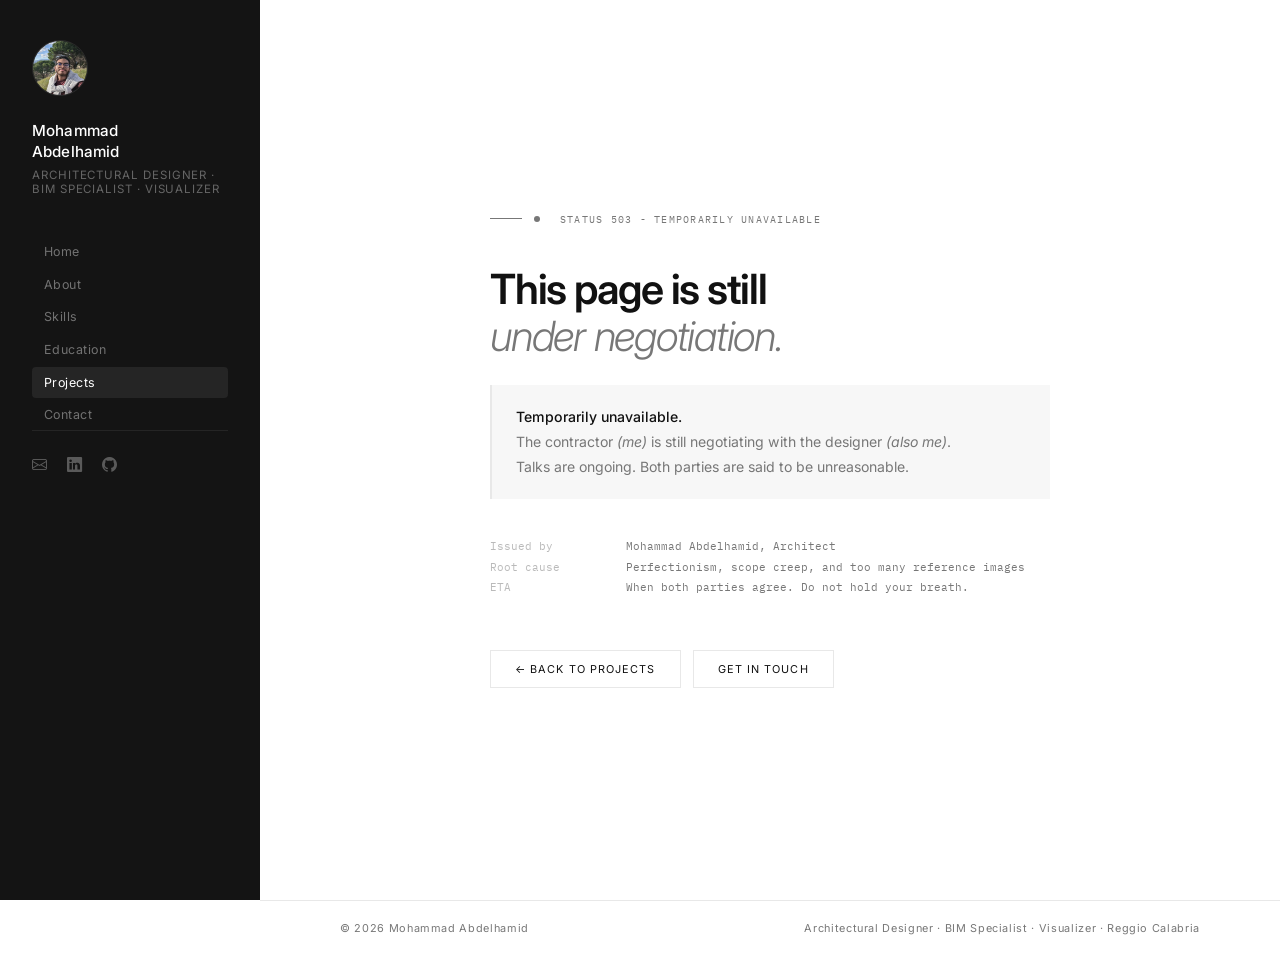
<file: projects/wip.html>
<!DOCTYPE html>
<html lang="en">
<head>
  <meta charset="utf-8">
  <meta content="width=device-width, initial-scale=1.0" name="viewport">
  <title>Work in Progress - Mohammad Abdelhamid</title>
  <link href="https://fonts.googleapis.com/css2?family=Inter:wght@300;400;500;600&family=IBM+Plex+Mono:wght@400&display=swap" rel="stylesheet">
  <link href="https://cdn.jsdelivr.net/npm/bootstrap-icons@1.11.3/font/bootstrap-icons.css" rel="stylesheet">
  <link href="../css/style.css" rel="stylesheet">
  <style>
    .wip-page {
      min-height: 100vh;
      display: flex;
      align-items: center;
      justify-content: center;
      padding: 3rem 2rem;
    }

    .wip-inner {
      max-width: 560px;
      width: 100%;
    }

    .wip-code {
      font-family: 'IBM Plex Mono', monospace;
      font-size: 0.65rem;
      letter-spacing: 0.12em;
      color: var(--color-text-muted);
      text-transform: uppercase;
      margin-bottom: 2.5rem;
      display: flex;
      align-items: center;
      gap: 0.75rem;
    }

    .wip-code::before {
      content: '';
      display: inline-block;
      width: 2rem;
      height: 1px;
      background: var(--color-text-muted);
    }

    .wip-heading {
      font-size: clamp(1.6rem, 4vw, 2.6rem);
      font-weight: 600;
      letter-spacing: -0.03em;
      line-height: 1.15;
      color: var(--color-text);
      margin-bottom: 1.5rem;
    }

    .wip-heading em {
      font-style: italic;
      font-weight: 300;
      color: var(--color-text-muted);
    }

    .wip-notice {
      border-left: 2px solid var(--color-border);
      padding: 1.25rem 1.5rem;
      margin-bottom: 2.5rem;
      background: var(--color-bg-alt);
    }

    .wip-notice p {
      font-size: 0.88rem;
      color: var(--color-text-muted);
      line-height: 1.75;
      margin: 0;
    }

    .wip-notice strong {
      color: var(--color-text);
      font-weight: 500;
    }

    .wip-meta {
      font-family: 'IBM Plex Mono', monospace;
      font-size: 0.7rem;
      color: var(--color-text-muted);
      margin-bottom: 2.5rem;
      display: flex;
      flex-direction: column;
      gap: 0.4rem;
    }

    .wip-meta-row {
      display: flex;
      gap: 1rem;
    }

    .wip-meta-row span:first-child {
      width: 120px;
      opacity: 0.5;
    }

    .wip-actions {
      display: flex;
      gap: 0.75rem;
      flex-wrap: wrap;
    }

    .wip-blink {
      display: inline-block;
      width: 6px;
      height: 6px;
      border-radius: 50%;
      background: var(--color-text-muted);
      margin-right: 0.5rem;
      animation: blink 1.4s infinite;
      vertical-align: middle;
    }

    @keyframes blink {
      0%, 100% { opacity: 1; }
      50% { opacity: 0.15; }
    }
  </style>
</head>
<body>

  <aside id="sidebar">
    <div class="sidebar-inner">
      <div class="sidebar-photo">
        <img src="../img/profile.jpg" alt="Mohammad Abdelhamid">
      </div>
      <div class="sidebar-name">
        <h1>Mohammad<br>Abdelhamid</h1>
        <span class="sidebar-title">Architectural Designer · BIM Specialist · Visualizer</span>
      </div>
      <nav class="sidebar-nav">
        <a href="../index.html" class="nav-link">Home</a>
        <a href="../index.html#about" class="nav-link">About</a>
        <a href="../index.html#skills" class="nav-link">Skills</a>
        <a href="../index.html#education" class="nav-link">Education</a>
        <a href="../index.html#projects" class="nav-link active">Projects</a>
        <a href="../index.html#contact" class="nav-link">Contact</a>
      </nav>
      <div class="sidebar-social">
        <a href="mailto:M.Abdelhamid.Arch@gmail.com"><i class="bi bi-envelope"></i></a>
        <a href="https://linkedin.com/in/m-abdelhamid-arch" target="_blank"><i class="bi bi-linkedin"></i></a>
        <a href="https://github.com/M-Abdelhamid-Arch" target="_blank"><i class="bi bi-github"></i></a>
      </div>
    </div>
  </aside>

  <main id="main">
    <div class="wip-page">
      <div class="wip-inner">

        <div class="wip-code">
          <span class="wip-blink"></span>
          Status 503 - Temporarily Unavailable
        </div>

        <h1 class="wip-heading">
          This page is still<br><em>under negotiation.</em>
        </h1>

        <div class="wip-notice">
          <p>
            <strong>Temporarily unavailable.</strong><br>
            The contractor <em>(me)</em> is still negotiating with the designer <em>(also me)</em>.<br>
            Talks are ongoing. Both parties are said to be unreasonable.
          </p>
        </div>

        <div class="wip-meta">
          <div class="wip-meta-row">
            <span>Issued by</span>
            <span>Mohammad Abdelhamid, Architect</span>
          </div>
          <div class="wip-meta-row">
            <span>Root cause</span>
            <span>Perfectionism, scope creep, and too many reference images</span>
          </div>
          <div class="wip-meta-row">
            <span>ETA</span>
            <span>When both parties agree. Do not hold your breath.</span>
          </div>
        </div>

        <div class="wip-actions">
          <a href="../index.html#projects" class="btn-outline">← Back to Projects</a>
          <a href="../index.html#contact" class="btn-outline">Get in Touch</a>
        </div>

      </div>
    </div>
  </main>

  <footer id="footer">
    <div class="footer-inner">
      <span>© 2026 Mohammad Abdelhamid</span>
      <span>Architectural Designer · BIM Specialist · Visualizer · Reggio Calabria</span>
    </div>
  </footer>

</body>
</html>
</file>
<file: css/style.css>
/* =============================================
   Mohammad Abdelhamid — Architecture Portfolio
   Aesthetic: Contemporary Minimal
   ============================================= */

/* === VARIABLES === */
:root {
  --font-display: 'Inter', 'Helvetica Neue', Arial, sans-serif;
  --font-body: 'Inter', 'Helvetica Neue', Arial, sans-serif;
  --font-mono: 'IBM Plex Mono', 'Courier New', monospace;
  --color-bg: #ffffff;
  --color-bg-alt: #f7f7f7;
  --color-sidebar: #141414;
  --color-text: #111111;
  --color-text-muted: #777777;
  --color-accent: #111111;
  --color-accent-hover: #444444;
  --color-border: #e8e8e8;
  --sidebar-width: 260px;
  --transition: 0.2s ease;
}

/* === RESET === */
*, *::before, *::after { box-sizing: border-box; margin: 0; padding: 0; }
html { scroll-behavior: smooth; font-size: 16px; overflow-x: hidden; }
html::-webkit-scrollbar, body::-webkit-scrollbar, *::-webkit-scrollbar { display: none; }
html, body, * { scrollbar-width: none; -ms-overflow-style: none; }
img { max-width: 100%; display: block; }
a { text-decoration: none; color: inherit; }
button { cursor: pointer; border: none; background: none; font-family: inherit; }

/* === BASE === */
body {
  font-family: var(--font-body);
  background: var(--color-bg);
  color: var(--color-text);
  overflow-x: hidden;
  -webkit-font-smoothing: antialiased;
}

/* === SIDEBAR === */
#sidebar {
  width: var(--sidebar-width);
  min-height: 100vh;
  background: var(--color-sidebar);
  position: fixed;
  top: 0; left: 0;
  display: flex;
  flex-direction: column;
  z-index: 100;
}

.sidebar-inner {
  display: flex;
  flex-direction: column;
  height: 100%;
  padding: 2.5rem 2rem;
}

.sidebar-photo {
  width: 56px; height: 56px;
  border-radius: 50%;
  overflow: hidden;
  margin-bottom: 1.5rem;
  border: 1px solid rgba(255,255,255,0.1);
}

.sidebar-photo img {
  width: 100%; height: 100%;
  object-fit: cover;
}

.sidebar-name h1 {
  font-family: var(--font-display);
  font-weight: 500;
  font-size: 0.95rem;
  color: #ffffff;
  letter-spacing: 0.01em;
  line-height: 1.4;
}

.sidebar-title {
  font-size: 0.72rem;
  letter-spacing: 0.08em;
  text-transform: uppercase;
  color: rgba(255,255,255,0.35);
  display: block;
  margin-top: 0.35rem;
}

.sidebar-nav {
  margin-top: 2.5rem;
  display: flex;
  flex-direction: column;
  gap: 0.1rem;
  flex: 1;
}

.nav-link {
  font-size: 0.78rem;
  letter-spacing: 0.04em;
  color: rgba(255,255,255,0.4);
  padding: 0.5rem 0.75rem;
  border-radius: 4px;
  transition: var(--transition);
}

.nav-link:hover,
.nav-link.active {
  color: #ffffff;
  background: rgba(255,255,255,0.07);
}

.sidebar-social {
  display: flex;
  gap: 1.25rem;
  padding-top: 1.5rem;
  border-top: 1px solid rgba(255,255,255,0.07);
}

.sidebar-social a {
  color: rgba(255,255,255,0.3);
  font-size: 0.95rem;
  transition: var(--transition);
}

.sidebar-social a:hover { color: #ffffff; }

/* === MAIN === */
#main {
  margin-left: var(--sidebar-width);
  width: calc(100% - var(--sidebar-width));
  /* overflow-x must stay visible so position:sticky works on child columns */
}

/* === SECTIONS === */
section {
  padding: 6rem 5rem;
  box-sizing: border-box;
}

.section-alt {
  background: var(--color-bg-alt);
}

.section-header {
  margin-bottom: 3rem;
}

.section-label {
  font-size: 0.68rem;
  letter-spacing: 0.15em;
  text-transform: uppercase;
  color: var(--color-text-muted);
  display: block;
  margin-bottom: 0.6rem;
}

.section-header h2 {
  font-family: var(--font-display);
  font-size: 2rem;
  font-weight: 600;
  letter-spacing: -0.02em;
  color: var(--color-text);
  line-height: 1.1;
}

/* === HERO === */
#hero {
  width: 100%;
  height: 100vh;
  max-height: 100vh;
  padding: 0;
  position: relative;
  display: flex;
  align-items: flex-end;
  overflow: hidden;
  background: #111111;
}

.hero-bg {
  position: absolute;
  inset: 0;
  background: url('../img/hero-bg.jpg') center/cover no-repeat;
  opacity: 0.3;
}

.hero-content {
  position: relative;
  padding: 0 5rem 5rem;
  max-width: 900px;
}

.hero-label {
  font-size: 0.68rem;
  letter-spacing: 0.15em;
  text-transform: uppercase;
  color: rgba(255,255,255,0.4);
  display: block;
  margin-bottom: 1.5rem;
}

.hero-heading {
  font-family: var(--font-display);
  font-size: clamp(1.8rem, 3vw, 2.8rem);
  font-weight: 600;
  line-height: 1.08;
  color: #ffffff;
  letter-spacing: -0.03em;
  margin-bottom: 1.25rem;
  white-space: nowrap;
}

.hero-heading em {
  font-style: normal;
  color: rgba(255,255,255,0.45);
  font-weight: 300;
}

.hero-sub {
  font-size: 0.72rem;
  letter-spacing: 0.12em;
  text-transform: uppercase;
  color: rgba(255,255,255,0.35);
  margin-bottom: 2.5rem;
}

.hero-cta {
  display: inline-block;
  font-size: 0.72rem;
  letter-spacing: 0.1em;
  text-transform: uppercase;
  color: #ffffff;
  border: 1px solid rgba(255,255,255,0.25);
  padding: 0.8rem 2rem;
  transition: var(--transition);
}

.hero-cta:hover {
  background: #ffffff;
  border-color: #ffffff;
  color: #111111;
}

.hero-scroll {
  position: absolute;
  bottom: 2.5rem;
  right: 5rem;
  display: flex;
  flex-direction: column;
  align-items: center;
  gap: 0.75rem;
}

.hero-scroll span {
  font-size: 0.6rem;
  letter-spacing: 0.2em;
  text-transform: uppercase;
  color: rgba(255,255,255,0.25);
  writing-mode: vertical-rl;
}

.hero-scroll-line {
  width: 1px;
  height: 50px;
  background: linear-gradient(to bottom, rgba(255,255,255,0.3), transparent);
}

/* === ABOUT === */
.about-grid {
  display: grid;
  grid-template-columns: 260px 1fr;
  gap: 4rem;
  align-items: start;
}

.about-photo img {
  width: 100%;
  aspect-ratio: 3/4;
  object-fit: cover;
  filter: grayscale(100%);
}

.about-text h3 {
  font-size: 1.1rem;
  font-weight: 600;
  letter-spacing: -0.01em;
  margin-bottom: 1rem;
}

.about-bio {
  color: var(--color-text-muted);
  line-height: 1.75;
  margin-bottom: 0.9rem;
  font-size: 0.9rem;
}

.about-details {
  display: grid;
  grid-template-columns: 1fr 1fr;
  gap: 1rem;
  margin: 2rem 0;
  padding: 1.5rem 0;
  border-top: 1px solid var(--color-border);
  border-bottom: 1px solid var(--color-border);
}

.about-detail-item {
  display: flex;
  flex-direction: column;
  gap: 0.2rem;
}

.detail-label {
  font-size: 0.62rem;
  letter-spacing: 0.12em;
  text-transform: uppercase;
  color: var(--color-text-muted);
}

.detail-value {
  font-size: 0.85rem;
  color: var(--color-text);
  font-weight: 500;
}

.btn-outline {
  display: inline-block;
  font-size: 0.68rem;
  letter-spacing: 0.1em;
  text-transform: uppercase;
  color: var(--color-text);
  border: 1px solid var(--color-border);
  padding: 0.7rem 1.5rem;
  margin-top: 1rem;
  transition: var(--transition);
}

.btn-outline:hover {
  background: var(--color-text);
  border-color: var(--color-text);
  color: #ffffff;
}

/* === SKILLS === */
.skills-grid {
  display: grid;
  grid-template-columns: 1fr 1fr;
  gap: 3rem 5rem;
}

.skill-group h4 {
  font-size: 0.65rem;
  letter-spacing: 0.12em;
  text-transform: uppercase;
  color: var(--color-text-muted);
  margin-bottom: 1.25rem;
  padding-bottom: 0.75rem;
  border-bottom: 1px solid var(--color-border);
}

.skill-item {
  display: flex;
  align-items: center;
  gap: 1rem;
  margin-bottom: 1rem;
}

.skill-item span {
  font-size: 0.82rem;
  color: var(--color-text);
  min-width: 180px;
}

.skill-bar {
  flex: 1;
  height: 1px;
  background: var(--color-border);
}

.skill-fill {
  height: 100%;
  background: var(--color-text);
  transition: width 1s ease;
}

.skill-tags {
  display: flex;
  flex-wrap: wrap;
  gap: 0.4rem;
}

.skill-tags span {
  font-size: 0.68rem;
  letter-spacing: 0.04em;
  color: var(--color-text-muted);
  border: 1px solid var(--color-border);
  padding: 0.3rem 0.7rem;
  border-radius: 2px;
}

/* === TIMELINE === */
.timeline { position: relative; }

.timeline-item {
  display: grid;
  grid-template-columns: 110px 1fr;
  gap: 2rem;
  margin-bottom: 2.5rem;
  padding-bottom: 2.5rem;
  border-bottom: 1px solid var(--color-border);
}

.timeline-item:last-child {
  border-bottom: none;
  margin-bottom: 0;
}

.timeline-year {
  font-size: 0.68rem;
  letter-spacing: 0.06em;
  color: var(--color-text-muted);
  padding-top: 0.15rem;
}

.timeline-content h3 {
  font-size: 0.95rem;
  font-weight: 600;
  letter-spacing: -0.01em;
  margin-bottom: 0.2rem;
}

.timeline-content h4 {
  font-size: 0.78rem;
  color: var(--color-text-muted);
  font-weight: 400;
  margin-bottom: 0.6rem;
}

.timeline-content p {
  font-size: 0.85rem;
  color: var(--color-text-muted);
  line-height: 1.7;
}

/* === PROJECTS === */
.project-filters {
  display: flex;
  gap: 0.35rem;
  flex-wrap: wrap;
  margin-bottom: 2.5rem;
}

.filter-btn {
  font-size: 0.68rem;
  letter-spacing: 0.08em;
  text-transform: uppercase;
  color: var(--color-text-muted);
  border: 1px solid var(--color-border);
  padding: 0.4rem 0.9rem;
  border-radius: 2px;
  transition: var(--transition);
  background: transparent;
}

.filter-btn:hover,
.filter-btn.active {
  background: var(--color-text);
  border-color: var(--color-text);
  color: #ffffff;
}

.project-grid {
  display: grid;
  grid-template-columns: repeat(3, 1fr);
  gap: 1.5rem;
}

.project-card {
  background: var(--color-bg);
  overflow: hidden;
  transition: var(--transition);
}

.project-img {
  position: relative;
  aspect-ratio: 4/3;
  overflow: hidden;
  background: var(--color-bg-alt);
}

.project-img img {
  width: 100%; height: 100%;
  object-fit: cover;
  transition: transform 0.5s ease;
  filter: grayscale(20%);
}

.project-card:hover .project-img img { transform: scale(1.03); }

.project-overlay {
  position: absolute;
  inset: 0;
  background: rgba(17,17,17,0.7);
  display: flex;
  align-items: center;
  justify-content: center;
  opacity: 0;
  transition: var(--transition);
}

.project-card:hover .project-overlay { opacity: 1; }

.project-link {
  font-size: 0.65rem;
  letter-spacing: 0.12em;
  text-transform: uppercase;
  color: #ffffff;
  border: 1px solid rgba(255,255,255,0.4);
  padding: 0.6rem 1.25rem;
  transition: var(--transition);
}

.project-link:hover {
  background: #ffffff;
  color: #111111;
  border-color: #ffffff;
}

.project-info { padding: 1rem 0.75rem 0.75rem; }

.project-tag {
  font-size: 0.62rem;
  letter-spacing: 0.1em;
  text-transform: uppercase;
  color: var(--color-text-muted);
  display: block;
  margin-bottom: 0.4rem;
}

.project-info h3 {
  font-size: 0.95rem;
  font-weight: 600;
  letter-spacing: -0.01em;
  margin-bottom: 0.4rem;
  line-height: 1.3;
}

.project-info h3 a { color: var(--color-text); transition: var(--transition); }
.project-info h3 a:hover { color: var(--color-text-muted); }

.project-info p {
  font-size: 0.8rem;
  color: var(--color-text-muted);
  line-height: 1.6;
}

.project-card.hidden { display: none; }

/* === CONTACT === */
.contact-grid {
  display: grid;
  grid-template-columns: 1fr 1.6fr;
  gap: 5rem;
  align-items: start;
}

.contact-intro {
  font-size: 0.88rem;
  color: var(--color-text-muted);
  line-height: 1.75;
  margin-bottom: 2rem;
}

.contact-item {
  display: flex;
  align-items: center;
  gap: 0.85rem;
  margin-bottom: 1rem;
  font-size: 0.85rem;
  color: var(--color-text);
}

.contact-item i {
  color: var(--color-text-muted);
  font-size: 0.9rem;
  width: 18px;
}

.contact-item a {
  color: var(--color-text);
  transition: var(--transition);
  border-bottom: 1px solid transparent;
}

.contact-item a:hover { border-bottom-color: var(--color-text); }

.contact-form {
  display: flex;
  flex-direction: column;
  gap: 1.1rem;
}

.form-row {
  display: grid;
  grid-template-columns: 1fr 1fr;
  gap: 1.1rem;
}

.form-group {
  display: flex;
  flex-direction: column;
  gap: 0.35rem;
}

.form-group label {
  font-size: 0.65rem;
  letter-spacing: 0.1em;
  text-transform: uppercase;
  color: var(--color-text-muted);
}

.form-group input,
.form-group textarea {
  background: var(--color-bg-alt);
  border: 1px solid var(--color-border);
  padding: 0.7rem 0.9rem;
  font-family: var(--font-body);
  font-size: 0.85rem;
  color: var(--color-text);
  outline: none;
  transition: var(--transition);
  resize: vertical;
  border-radius: 2px;
}

.form-group input:focus,
.form-group textarea:focus {
  border-color: var(--color-text);
  background: #ffffff;
}

.btn-primary {
  display: inline-block;
  font-size: 0.68rem;
  letter-spacing: 0.1em;
  text-transform: uppercase;
  background: var(--color-text);
  color: #ffffff;
  border: 1px solid var(--color-text);
  padding: 0.8rem 2rem;
  cursor: pointer;
  transition: var(--transition);
  align-self: flex-start;
  border-radius: 2px;
}

.btn-primary:hover {
  background: transparent;
  color: var(--color-text);
}

/* === FOOTER === */
#footer {
  margin-left: var(--sidebar-width);
  width: calc(100% - var(--sidebar-width));
  border-top: 1px solid var(--color-border);
  padding: 1.25rem 5rem;
  box-sizing: border-box;
}

.footer-inner {
  display: flex;
  justify-content: space-between;
  align-items: center;
  font-size: 0.68rem;
  letter-spacing: 0.06em;
  color: var(--color-text-muted);
}

/* === RESPONSIVE === */
@media (max-width: 1200px) {
  .project-grid { grid-template-columns: 1fr 1fr; }
  .about-grid { grid-template-columns: 200px 1fr; gap: 2.5rem; }
}

@media (max-width: 900px) {
  #sidebar { transform: translateX(-100%); transition: transform 0.25s ease; }
  #sidebar.open { transform: translateX(0); }
  #main, #footer { margin-left: 0; width: 100%; }
  section { padding: 4rem 1.75rem; }
  .about-grid { grid-template-columns: 1fr; }
  .about-photo { max-width: 200px; }
  .project-grid { grid-template-columns: 1fr; }
  .skills-grid { grid-template-columns: 1fr; }
  .contact-grid { grid-template-columns: 1fr; gap: 2.5rem; }
  .timeline-item { grid-template-columns: 1fr; gap: 0.4rem; }
  .hero-content { padding: 0 1.75rem 4rem; }
  .hero-scroll { right: 1.75rem; }
  #footer { padding: 1.25rem 1.75rem; }
}

@media (max-width: 600px) {
  .section-header h2 { font-size: 1.6rem; }
  .form-row { grid-template-columns: 1fr; }
  .about-details { grid-template-columns: 1fr; }
}
</file>
